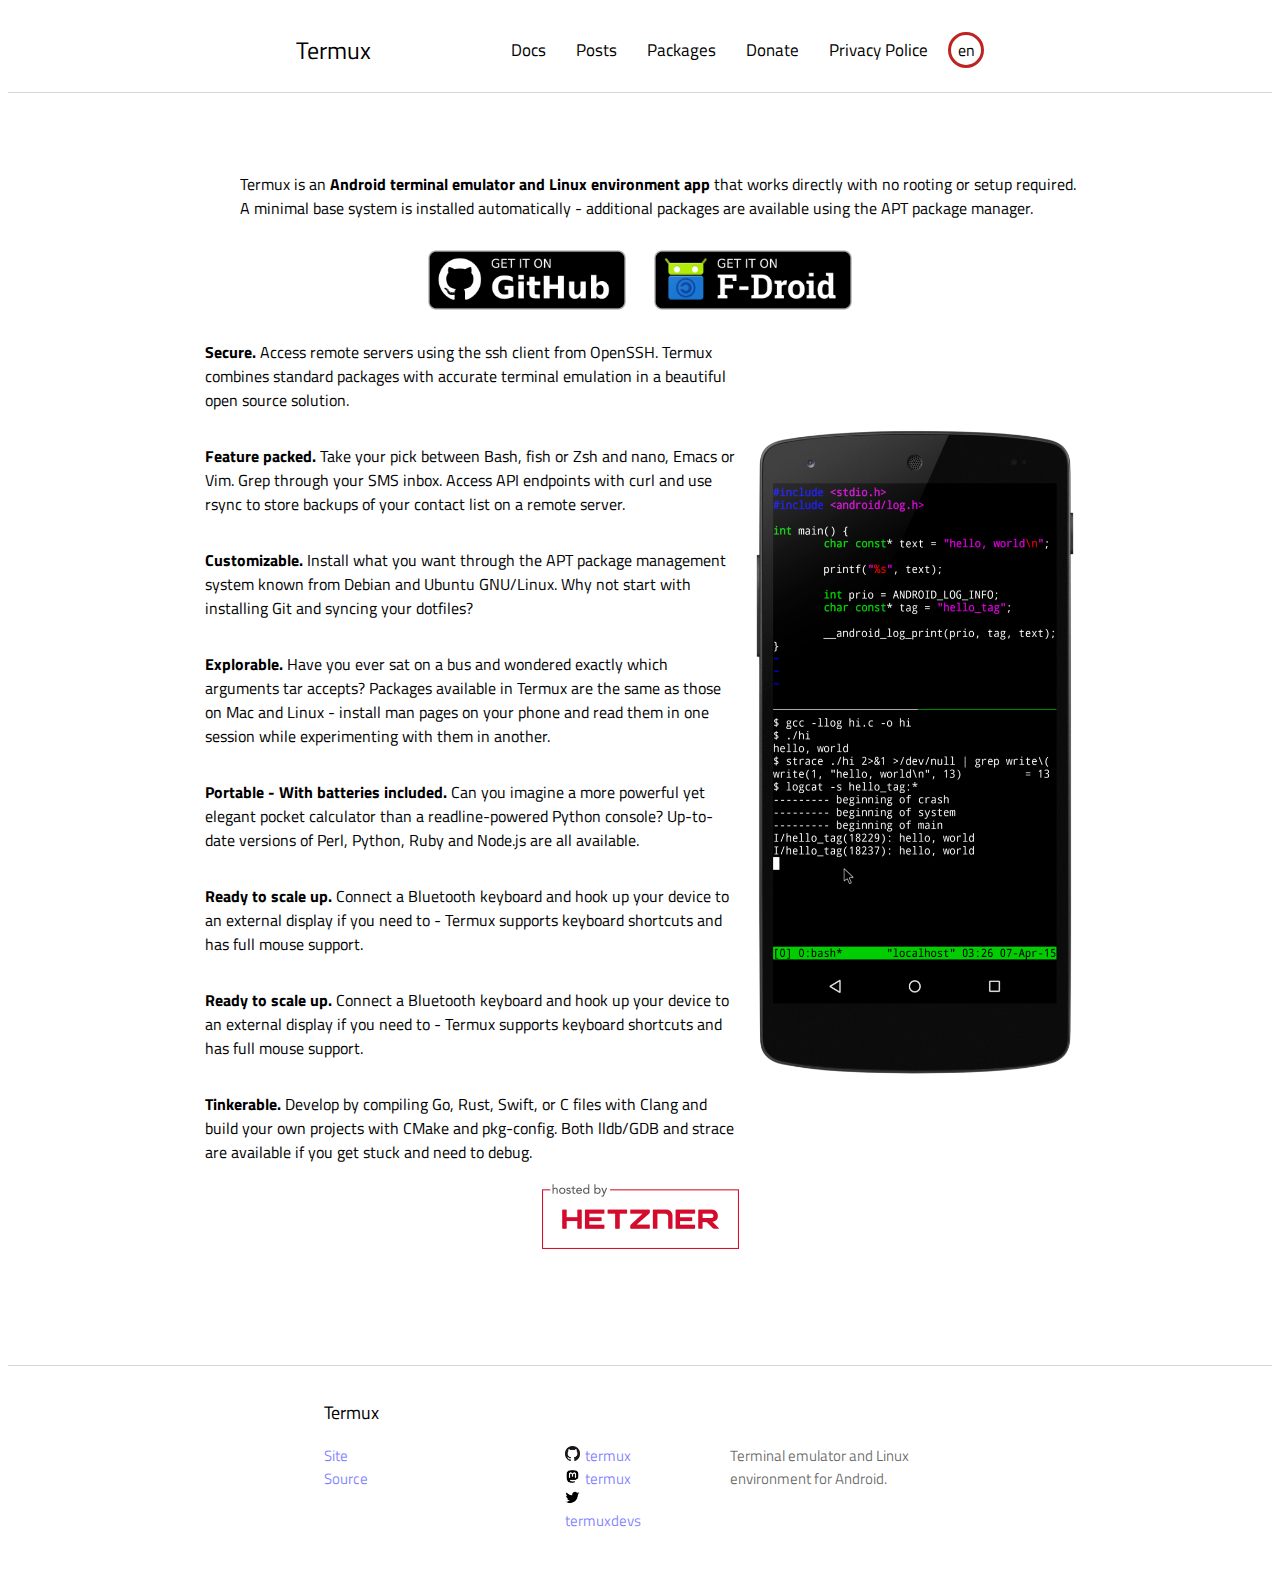
<file: index.html>
<!DOCTYPE html>
<html lang="en">
<head>
    <meta charset="UTF-8">
    <meta name="viewport" content="width=device-width, initial-scale=1.0">
    <title>Termux</title>
    <link rel="stylesheet" href="style/index.css">
    <link rel="stylesheet" href="style/footer.css">
    <link rel="icon" href="image/termux.png">
</head>
<body>
    <header class="header">
        <div class="logoContainer">
            <p class="main">Termux</p>
            <script>
                document.querySelector("header.header div.logoContainer p.main").addEventListener('click',clck=>{
                clck.preventDefault();
                window.location.href = "index.html"
            })
            </script>
        </div>
        <nav class="navbar">
            <ul>
                <li><a href="docs.html">Docs</a></li>
                <li><a href="post.html">Posts</a></li>
                <li><a href="https://packages.termux.dev/">Packages</a></li>
                <li><a href="donate.html">Donate</a></li>
                <li><a href="privacy.html">Privacy Police</a></li>
            </ul>
        </nav>
        <diV id="circle">
            <p class="lang">en</p>
        </diV>
   </header>
   <main class="text">
    <div class="hello">
        <p class="first">Termux is an <strong>Android terminal emulator and Linux environment app </strong> that works directly with no rooting or setup required. A minimal base system is installed automatically - additional packages are available using the APT package manager.</p>
        <!-- <p style="color: white; width:320px">-</p> -->
    </div>    
    <div class="image">
            <img class="github" src="image/get-it-on-github.png">
            <img class="fdroid" src="image/get-it-on-fdroid.png"/>
        </div>
        <div class="body">
            <div class="txt">
                <p><strong>Secure.</strong> Access remote servers using the ssh client from OpenSSH. Termux combines standard packages with accurate terminal emulation in a beautiful open source solution.</p>
                <p><strong>Feature packed.</strong> Take your pick between Bash, fish or Zsh and nano, Emacs or Vim. Grep through your SMS inbox. Access API endpoints with curl and use rsync to store backups of your contact list on a remote server.</p>
                <p><strong>Customizable.</strong> Install what you want through the APT package management system known from Debian and Ubuntu GNU/Linux. Why not start with installing Git and syncing your dotfiles?</p>
                <p><strong>Explorable.</strong> Have you ever sat on a bus and wondered exactly which arguments tar accepts? Packages available in Termux are the same as those on Mac and Linux - install man pages on your phone and read them in one session while experimenting with them in another.</p>
                <p><strong>Portable - With batteries included.</strong> Can you imagine a more powerful yet elegant pocket calculator than a readline-powered Python console? Up-to-date versions of Perl, Python, Ruby and Node.js are all available.</p>
                <p><strong>Ready to scale up.</strong> Connect a Bluetooth keyboard and hook up your device to an external display if you need to - Termux supports keyboard shortcuts and has full mouse support.</p>
                <p><strong>Ready to scale up.</strong> Connect a Bluetooth keyboard and hook up your device to an external display if you need to - Termux supports keyboard shortcuts and has full mouse support.</p>
                <p><strong>Tinkerable.</strong> Develop by compiling Go, Rust, Swift, or C files with Clang and build your own projects with CMake and pkg-config. Both lldb/GDB and strace are available if you get stuck and need to debug.</p>
            </div>
            <img src="image/hello_framed.png">
        </div>
        <img class="hetzner" style="cursor: pointer;" src="image/hosted-by-hetzner.png">
    </main>
    <footer>
        <div class="foot1">
            <p>Termux</p>
        </div>
    
        <div class="foot2">
            <div class="site-src"><a class="color" href="https://github.com/termux/termux.github.io">Site Source</a></div>
            <ul>
                <li><img src="image/github.png" class="svg-img"><a class="color" href="https://github.com/termux">termux</a></li>
                <li><img src="image/fostodon.png" class="svg-img"><a class="color" href="https://fosstodon.org/@termux">termux</a></li>
                <li><img src="image/twitter.png" class="svg-img"><a class="color" href="https://x.com/termuxdevs">termuxdevs</a></li>
            </ul>
            <div class="Term-emu"><p class="color1">Terminal emulator and Linux environment for Android.</p></div>
        </div>
    
    </footer>

    <script>
        document.querySelector("main.text div.image img.fdroid").addEventListener('click',clck=>{
            clck.preventDefault();
            window.location.href="https://github.com/termux/termux-app#f-droid";
        })
        document.querySelector("main.text div.image img.github").addEventListener('click',clck =>{
            clck.preventDefault();
            Window.location.href="github.com";
        })

        document.querySelector("main.text img.hetzner").addEventListener('click',clck=>{
            clck.preventDefault();
            window.location.href="https://www.hetzner.com/cloud/";
        })
    </script>
</body>
</html>
</file>
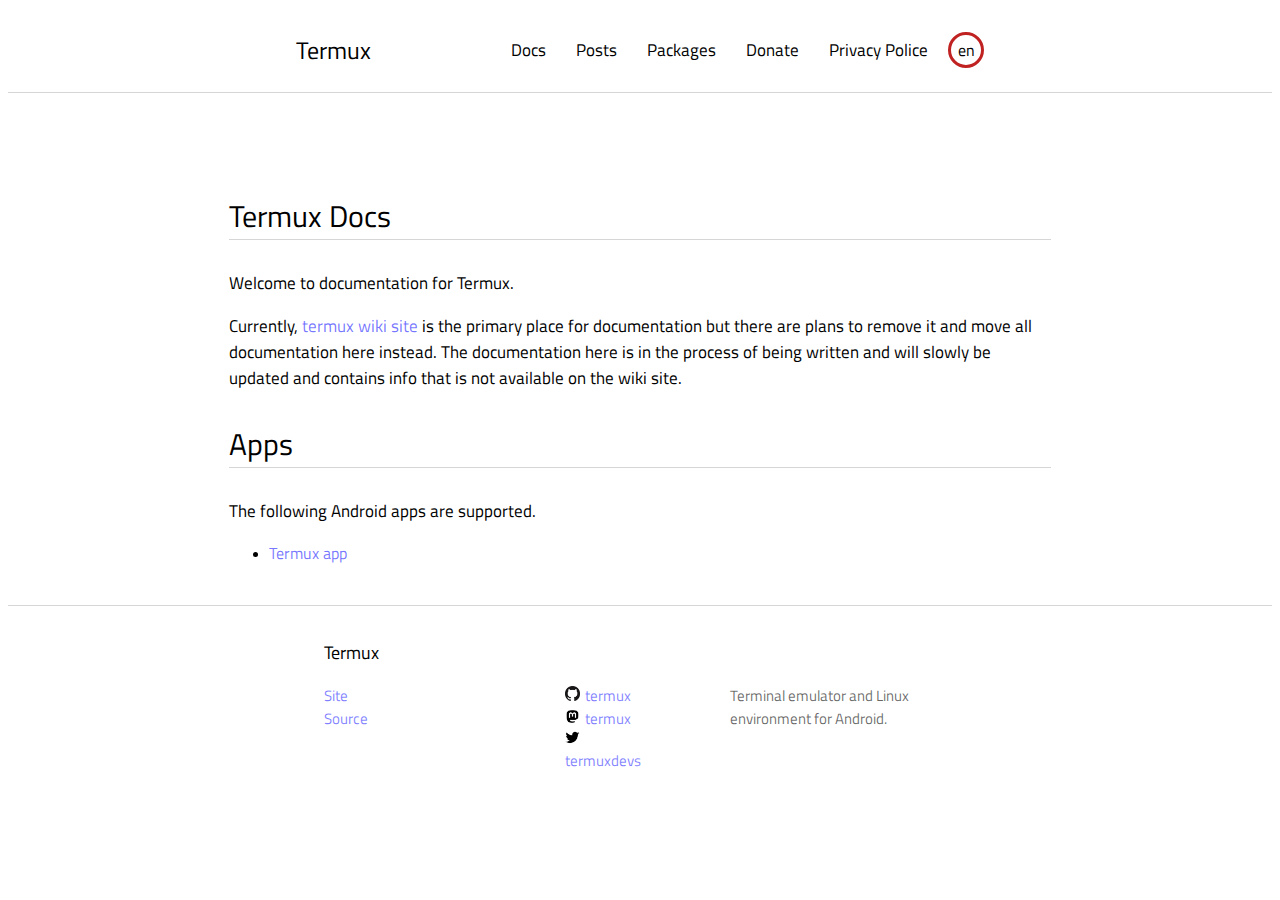
<file: docs.html>
<!DOCTYPE html>
<html lang="en">
<head>
    <meta charset="UTF-8">
    <meta name="viewport" content="width=device-width, initial-scale=1.0">
    <title>Docs | Termux</title>
    <link rel="stylesheet" href="style/footer.css">
    <link rel="stylesheet" href="style/style.css">
    <link rel="icon" href="image/termux.png">
</head>
<body>
    <header class="header">
        <div class="logoContainer">
            <p class="main">Termux</p>
            <script>
                document.querySelector("header.header div.logoContainer p.main").addEventListener('click',clck=>{
                clck.preventDefault();
                window.location.href = "index.html"
            })
            </script>
        </div>
        <nav class="navbar">
            <ul>
                <li><a href="docs.html">Docs</a></li>
                <li><a href="post.html">Posts</a></li>
                <li><a href="https://packages.termux.dev/">Packages</a></li>
                <li><a href="donate.html">Donate</a></li>
                <li><a href="privacy.html">Privacy Police</a></li>
            </ul>
        </nav>
        <diV id="circle">
            <p class="lang">en</p>
        </diV>
    </header>

    <main class="body">
        <div class="text">
            <p class="term">Termux Docs</p>
            <p>Welcome to documentation for Termux.</p>
            <p class="txt">Currently, <a class="link" href="https://wiki.termux.com/wiki/Main_Page">termux wiki site</a> is the primary place for documentation but there are plans to remove it and move all documentation here instead. The documentation here is in the process of being written and will slowly be updated and contains info that is not available on the wiki site.</p>
            <p class="term">Apps</p>
            <p>The following Android apps are supported.</p>
            <ul class="doc">
                <li><a class="link" href="termux-app.html">Termux app</a></li>
            </ul>
        </div>
        

    </main>

    <footer>
        <div class="foot1">
            <p>Termux</p>
        </div>
    
        <div class="foot2">
            <div class="site-src"><a class="color" href="https://github.com/termux/termux.github.io">Site Source</a></div>
            <ul>
                <li><img src="image/github.png" class="svg-img"><a class="color" href="https://github.com/termux">termux</a></li>
                <li><img src="image/fostodon.png" class="svg-img"><a class="color" href="https://fosstodon.org/@termux">termux</a></li>
                <li><img src="image/twitter.png" class="svg-img"><a class="color" href="https://x.com/termuxdevs">termuxdevs</a></li>
            </ul>
            <div class="Term-emu"><p class="color1">Terminal emulator and Linux environment for Android.</p></div>
        </div>
    
    </footer>
</body>
</html>
</file>
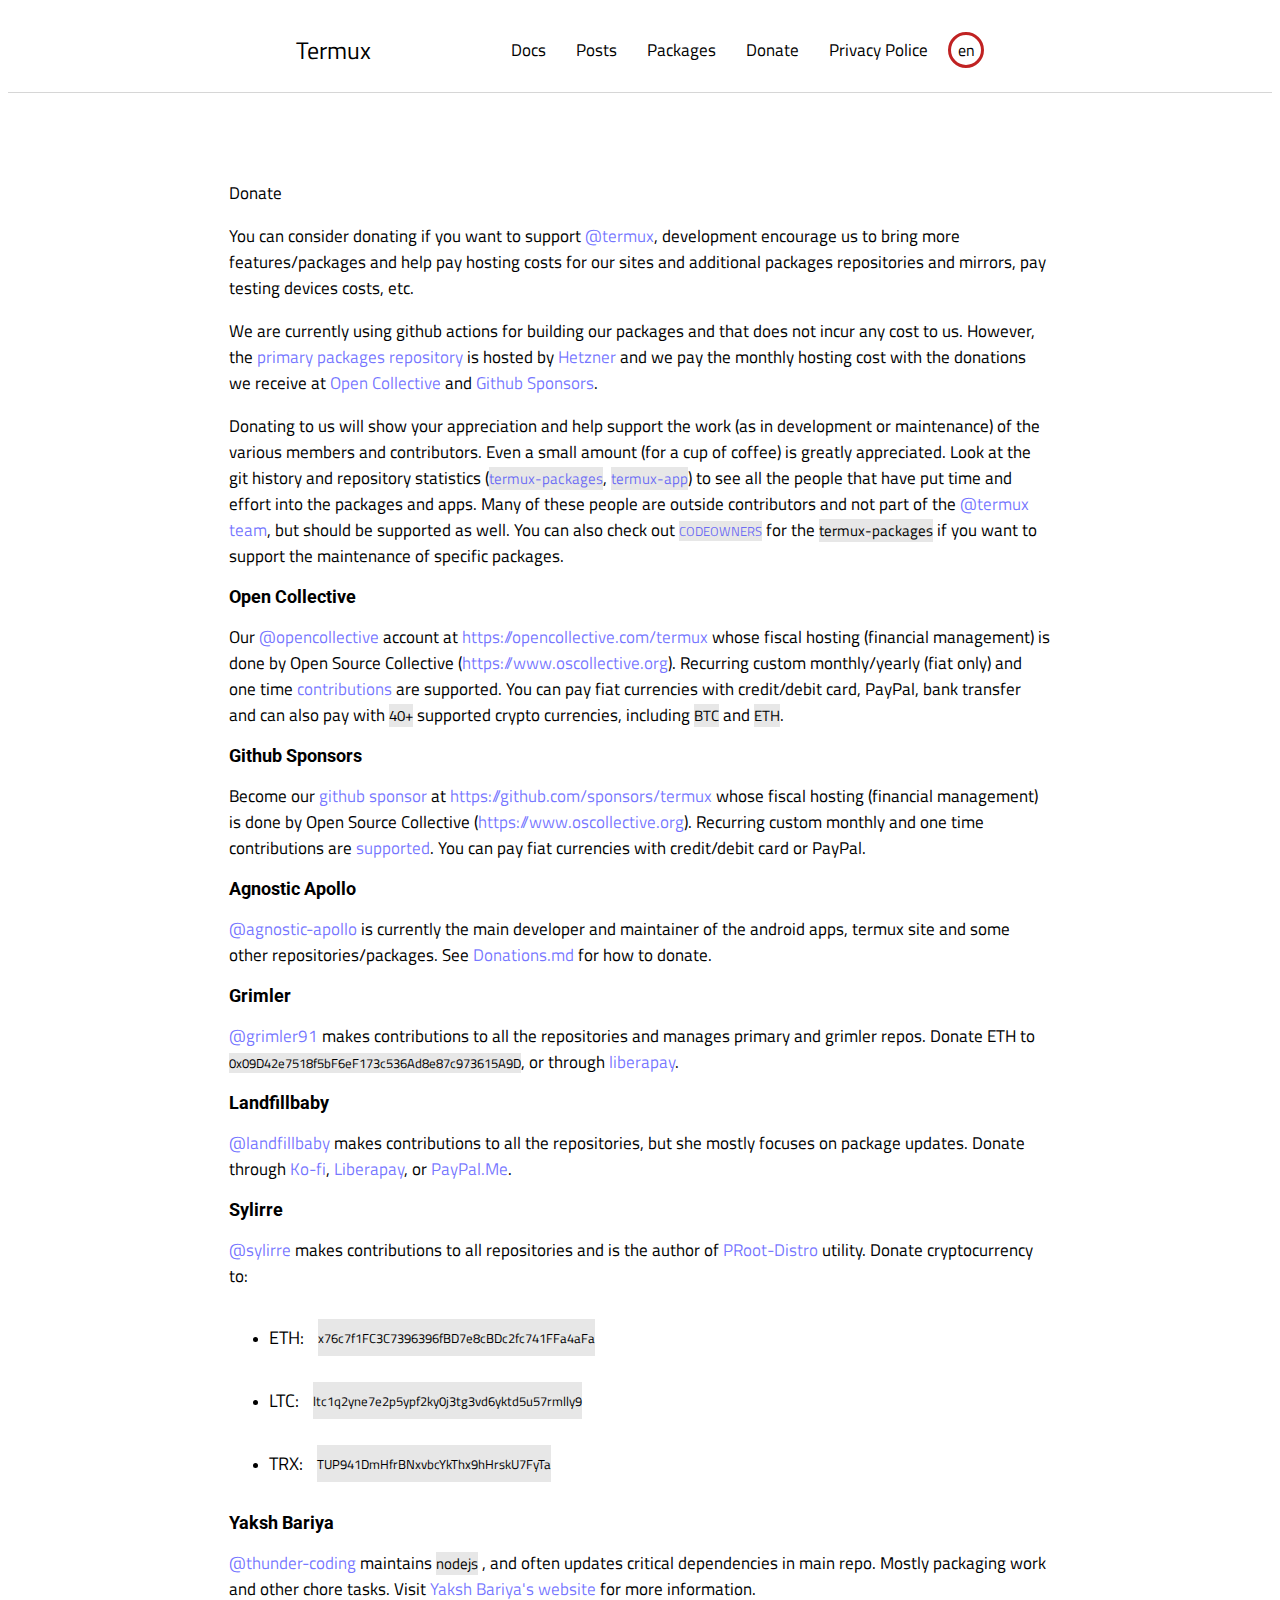
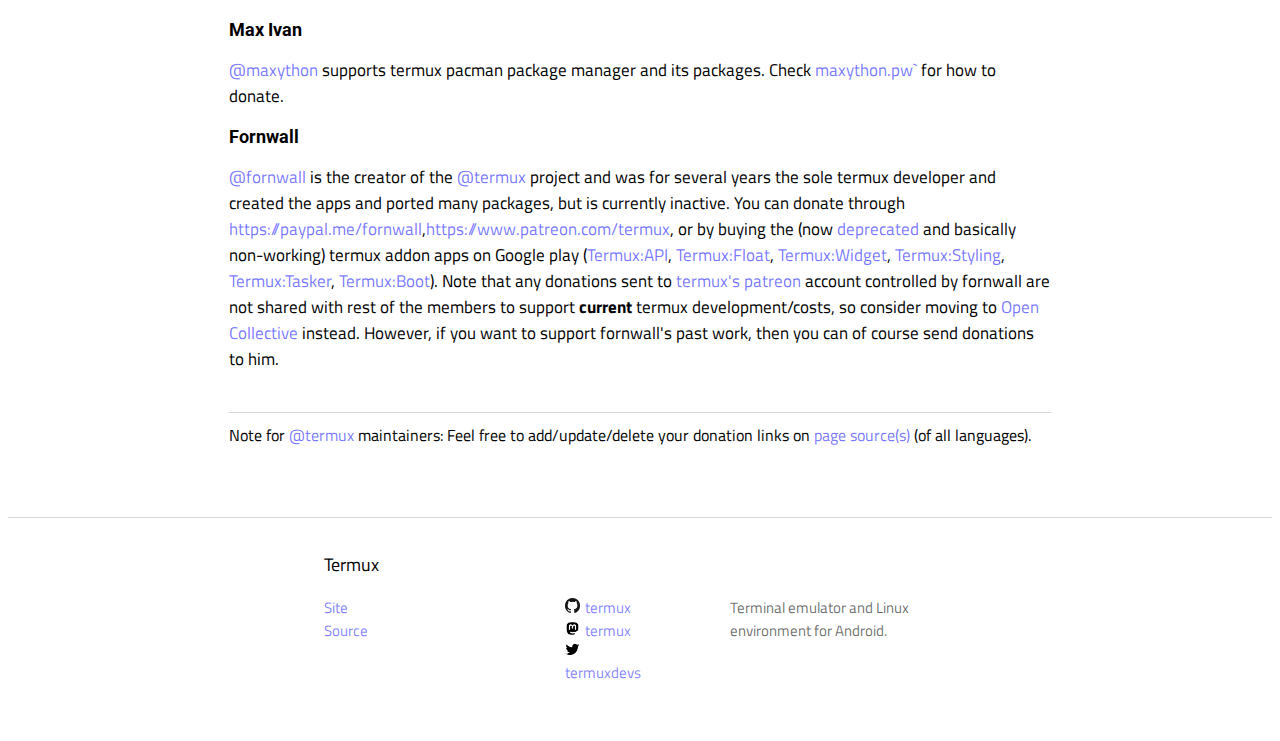
<file: donate.html>
<!DOCTYPE html>
<html lang="en">
<head>
    <meta charset="UTF-8">
    <meta name="viewport" content="width=device-width, initial-scale=1.0">
    <title>Donate | Termux</title>
    <link rel="stylesheet" href="style/footer.css">
    <link rel="stylesheet" href="style/style.css">
    <link rel="icon" href="image/termux.png">
</head>
<body>
    <header class="header">
        <div class="logoContainer">
            <p class="main">Termux</p>
            <script>
                document.querySelector("header.header div.logoContainer p.main").addEventListener('click',clck=>{
                clck.preventDefault();
                window.location.href = "index.html"
            })
            </script>
        </div>
        <nav class="navbar">
            <ul>
                <li><a href="docs.html">Docs</a></li>
                <li><a href="post.html">Posts</a></li>
                <li><a href="https://packages.termux.dev/">Packages</a></li>
                <li><a href="donate.html">Donate</a></li>
                <li><a href="privacy.html">Privacy Police</a></li>
            </ul>
        </nav>
        <diV id="circle">
            <p class="lang">en</p>
        </diV>
   </header>

   <main class="body">
        <div class="text">
            <div class="text-donate">
            <p class="term-donate">Donate</p>
            <p class="contain">You can consider donating if you want to support <a class="link" href="https://github.com/termux">@termux</a>, development encourage us to bring more features/packages and help pay hosting costs for our sites and additional packages repositories and mirrors, pay testing devices costs, etc.</p>
            <p class="contain">We are currently using github actions for building our packages and that does not incur any cost to us. However, the <a class="link" href="https://packages.termux.dev/">primary packages repository</a> is hosted by <a class="link" href="https://www.hetzner.com/cloud/">Hetzner</a> and we pay the monthly hosting cost with the donations we receive at <a class="link" href="https://termux.dev/en/donate#open-collective">Open Collective</a> and <a class="link" href="https://termux.dev/en/donate#github-sponsors"> Github Sponsors</a>. </p>
            <p class="contain">Donating to us will show your appreciation and help support the work (as in development or maintenance) of the various members and contributors. Even a small amount (for a cup of coffee) is greatly appreciated. Look at the git history and repository statistics (<a style="background-color:rgba(165, 165, 165, 0.267); font-size: 15px ;" class="link" href="https://github.com/termux/termux-packages/graphs/contributors">termux-packages</a>, <a style="background-color:rgba(165, 165, 165, 0.267);font-size: 15px;" class="link" href="https://github.com/termux/termux-app/graphs/contributors">termux-app</a>) to see all the people that have put time and effort into the packages and apps. Many of these people are outside contributors and not part of the <a class="link" href="https://github.com/orgs/termux/people">@termux team</a>, but should be supported as well. You can also check out <a style="background-color:rgba(165, 165, 165, 0.267);font-size: 13px;" class="link" href="https://github.com/termux/termux-packages/blob/master/CODEOWNERS">CODEOWNERS</a> for the <a style="background-color:rgba(165, 165, 165, 0.267); font-size: 15px;">termux-packages</a> if you want to support the maintenance of specific packages.</p>
            <h1 class="subtitle">Open Collective</h1>
            <p class="contain">Our <a class="link" href="https://github.com/opencollective">@opencollective</a> account at <a class="link" href="https://opencollective.com/termux">https://opencollective.com/termux</a> whose fiscal hosting (financial management) is done by Open Source Collective (<a class="link" href="https://www.oscollective.org/">https://www.oscollective.org</a>). Recurring custom monthly/yearly (fiat only) and one time <a class="link" href="https://opencollective.com/termux/contribute">contributions</a> are supported. You can pay fiat currencies with credit/debit card, PayPal, bank transfer and can also pay with <a style="background-color:rgba(165, 165, 165, 0.267);font-size: 15px;">40+</a> supported crypto currencies, including <a style="background-color:rgba(165, 165, 165, 0.267);font-size: 15px;">BTC</a> and <a style="background-color:rgba(165, 165, 165, 0.267);font-size: 15px;">ETH</a>.</p>
            <h1 class="subtitle">Github Sponsors</h1>
            <p class="contain">Become our <a class="link" href="https://github.com/sponsors">github sponsor</a> at <a class="link" href="https://github.com/sponsors/termux">https://github.com/sponsors/termux</a> whose fiscal hosting (financial management) is done by Open Source Collective (<a class="link" href="https://www.oscollective.org/">https://www.oscollective.org</a>). Recurring custom monthly and one time contributions are <a class="link" href="https://docs.github.com/en/sponsors/sponsoring-open-source-contributors/sponsoring-an-open-source-contributor-through-github">supported</a>. You can pay fiat currencies with credit/debit card or PayPal.</p>
            <h1 class="subtitle">Agnostic Apollo</h1>
            <p class="contain"><a class="link" href="https://github.com/agnostic-apollo">@agnostic-apollo</a> is currently the main developer and maintainer of the android apps, termux site and some other repositories/packages. See <a class="link" href="https://github.com/agnostic-apollo/agnostic-apollo/blob/main/Donations.md">Donations.md</a> for how to donate.</p>
            <h1 class="subtitle">Grimler</h1>
            <p class="contain"><a class="link" href="https://github.com/grimler91">@grimler91</a> makes contributions to all the repositories and manages primary and grimler repos. Donate ETH to <a style="background-color:rgba(165, 165, 165, 0.267);font-size: 13px;">0x09D42e7518f5bF6eF173c536Ad8e87c973615A9D</a>, or through <a class="link" href="https://liberapay.com/grimler">liberapay</a>.</p>
            <h1 class="subtitle">Landfillbaby</h1>
            <p class="contain"><a class="link" href="https://github.com/landfillbaby">@landfillbaby</a> makes contributions to all the repositories, but she mostly focuses on package updates. Donate through <a class="link" href="https://ko-fi.com/landfillbaby">Ko-fi</a>, <a class="link" href="https://liberapay.com/landfillbaby">Liberapay</a>, or <a class="link" href="https://www.paypal.com/paypalme/landfillbaby">PayPal.Me</a>.</p>
            <h1 class="subtitle">Sylirre</h1>
            <p class="contain"><a class="link" href="https://github.com/sylirre">@sylirre</a> makes contributions to all repositories and is the author of <a class="link" href="https://github.com/termux/proot-distro">PRoot-Distro</a> utility. Donate cryptocurrency to:
                <ul>
                    <li><span style="display: flex;"><p style="font-size: 18px;">ETH:<p style="color:white;">--</p><p style="background-color:rgba(165, 165, 165, 0.267); font-size: 13px; display:flex; align-items: center;"> x76c7f1FC3C7396396fBD7e8cBDc2fc741FFa4aFa</p></span></li>
                    <li><span style="display: flex;"><p style="font-size: 18px;">LTC:<p style="color:white;">--</p><p style="background-color:rgba(165, 165, 165, 0.267); font-size: 13px; display:flex; align-items: center;"> ltc1q2yne7e2p5ypf2ky0j3tg3vd6yktd5u57rmlly9</p></span></li>
                    <li><span style="display: flex;"><p style="font-size: 18px;">TRX:<p style="color:white;">--</p><p style="background-color:rgba(165, 165, 165, 0.267); font-size: 13px; display:flex; align-items: center;"> TUP941DmHfrBNxvbcYkThx9hHrskU7FyTa   </p></span></li>
                </ul>
            </p>
            <h1 class="subtitle">Yaksh Bariya</h1>
            <p class="contain"><a class="link" href="https://github.com/thunder-coding">@thunder-coding</a> maintains <a style="background-color:rgba(165, 165, 165, 0.267);font-size: 15px; color: black">nodejs</a> , and often updates critical dependencies in main repo. Mostly packaging work and other chore tasks. Visit <a class="link" href="https://cd.is-a.dev/sponsor/">Yaksh Bariya's website</a> for more information.</p>
            <h1 class="subtitle">Max Ivan</h1>
            <p class="contain"><a class="link" href="https://github.com/maxython">@maxython</a> supports termux pacman package manager and its packages. Check <a class="link" href="https://maxython.pw">maxython.pw`</a> for how to donate.</p>
            <h1 class="subtitle">Fornwall</h1>
            <p class="contain"><a class="link" href="https://github.com/fornwall">@fornwall</a> is the creator of the <a class="link" href="https://github.com/termux">@termux</a> project and was for several years the sole termux developer and created the apps and ported many packages, but is currently inactive. You can donate through <a class="link" href="https://www.paypal.com/paypalme/fornwall">https://paypal.me/fornwall</a>,<a class="link" href="https://www.patreon.com/termux">https://www.patreon.com/termux</a>, or by buying the (now <a class="link" href="https://github.com/termux/termux-app#google-play-store-deprecated">deprecated</a> and basically non-working) termux addon apps on Google play (<a class="link" href="https://play.google.com/store/apps/details?id=com.termux.api">Termux:API</a>, <a class="link" href="https://play.google.com/store/apps/details?id=com.termux.window">Termux:Float</a>, <a class="link" href="https://play.google.com/store/apps/details?id=com.termux.widget">Termux:Widget</a>, <a class="link" href="https://play.google.com/store/apps/details?id=com.termux.styling">Termux:Styling</a>, <a class="link" href="https://play.google.com/store/apps/details?id=com.termux.tasker">Termux:Tasker</a>, <a class="link" href="https://play.google.com/store/apps/details?id=com.termux.boot">Termux:Boot</a>). Note that any donations sent to <a class="link" href="https://www.patreon.com/termux">termux's patreon</a> account controlled by fornwall are not shared with rest of the members to support <strong>current</strong> termux development/costs, so consider moving to <a class="link" href="https://termux.dev/en/donate#open-collective">Open Collective</a> instead. However, if you want to support fornwall's past work, then you can of course send donations to him.</p>
            <div style="border-top: 0.1px rgba(0, 0, 0, 0.16) solid;padding-top:10px;margin-top: 40px;margin-bottom:70px;font-family: 'Titillium Web',sans-serif;">Note for <a class="link" href="https://github.com/termux">@termux</a> maintainers: Feel free to add/update/delete your donation links on <a class="link" href="https://github.com/termux/termux.github.io/blob/master/en/donate.md">page source(s)</a> (of all languages).</div>
        </div>
        </div>
    
    
   </main>
   <div class="hr-donate"></div>

   <footer>
    <div class="foot1">
        <p>Termux</p>
    </div>

    <div class="foot2">
        <div class="site-src"><a class="color" href="https://github.com/termux/termux.github.io">Site Source</a></div>
        <ul>
            <li><img src="image/github.png" class="svg-img"><a class="color" href="https://github.com/termux">termux</a></li>
            <li><img src="image/fostodon.png" class="svg-img"><a class="color" href="https://fosstodon.org/@termux">termux</a></li>
            <li><img src="image/twitter.png" class="svg-img"><a class="color" href="https://x.com/termuxdevs">termuxdevs</a></li>
        </ul>
        <div class="Term-emu"><p class="color1">Terminal emulator and Linux environment for Android.</p></div>
    </div>

</footer>
</body>
</html>
</file>
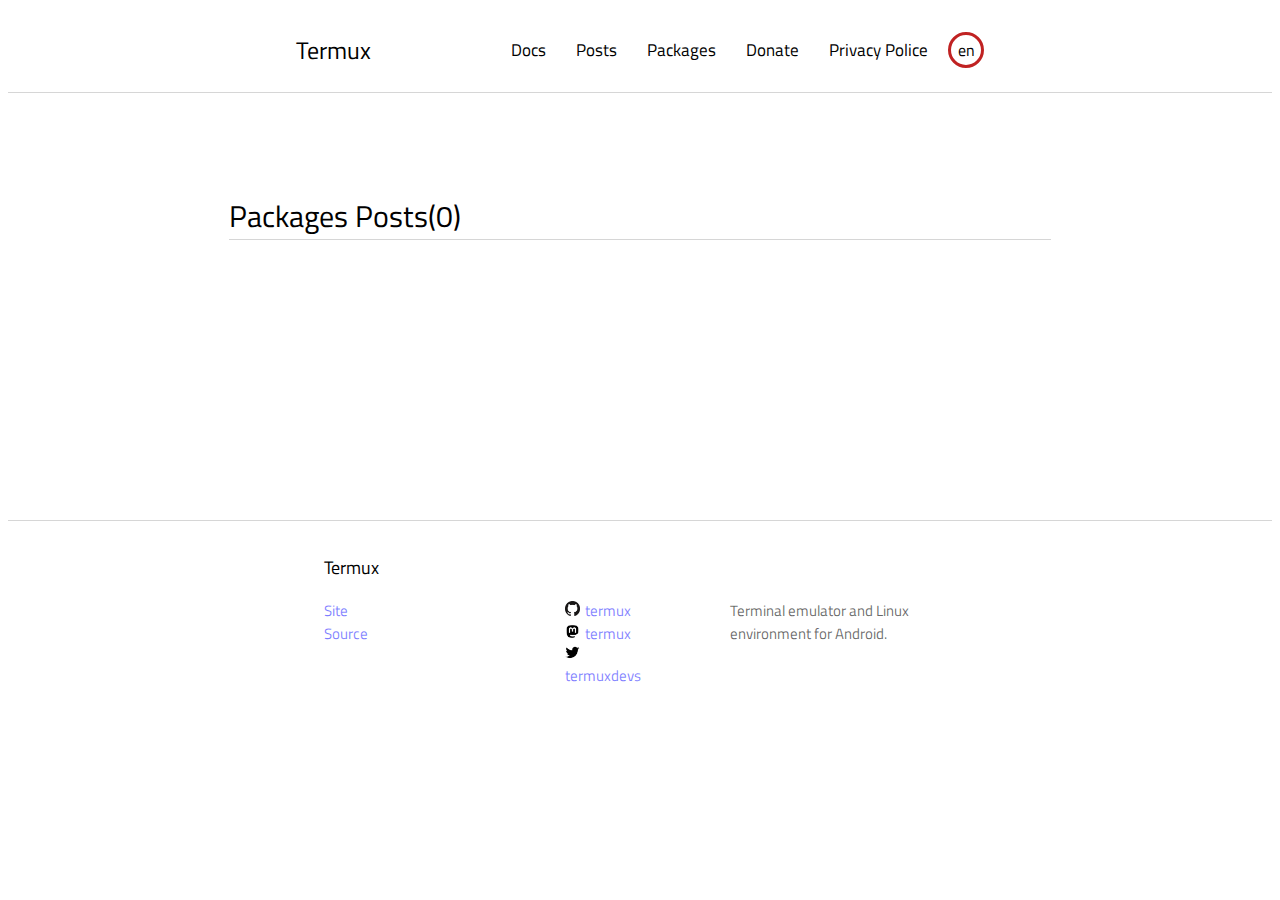
<file: fake.html>
<!DOCTYPE html>
<html lang="en">
<head>
    <meta charset="UTF-8">
    <meta name="viewport" content="width=device-width, initial-scale=1.0">
    <title>Posts | Termux</title>
    <link rel="stylesheet" href="style/footer.css">
    <link rel="stylesheet" href="style/style.css">
    <link rel="icon" href="image/termux.png">
</head>
<body>
    <header class="header">
        <div class="logoContainer">
            <p class="main">Termux</p>
            <script>
                document.querySelector("header.header div.logoContainer p.main").addEventListener('click',clck=>{
                clck.preventDefault();
                window.location.href = "index.html"
            })
            </script>
        </div>
        <nav class="navbar">
            <ul>
                <li><a href="docs.html">Docs</a></li>
                <li><a href="post.html">Posts</a></li>
                <li><a href="https://packages.termux.dev/">Packages</a></li>
                <li><a href="donate.html">Donate</a></li>
                <li><a href="privacy.html">Privacy Police</a></li>
            </ul>
        </nav>
        <diV id="circle">
            <p class="lang">en</p>
        </diV>
   </header>

   <main class="body">
        <div class="text" style="margin-bottom: 250px;">
            <p class="term">Packages Posts(0)</p>
        </div>
   </main>
   
    <footer>
        <div class="foot1">
            <p>Termux</p>
        </div>

        <div class="foot2">
            <div class="site-src"><a class="color" href="https://github.com/termux/termux.github.io">Site Source</a></div>
            <ul>
                <li><img src="image/github.png" class="svg-img"><a class="color" href="https://github.com/termux">termux</a></li>
                <li><img src="image/fostodon.png" class="svg-img"><a class="color" href="https://fosstodon.org/@termux">termux</a></li>
                <li><img src="image/twitter.png" class="svg-img"><a class="color" href="https://x.com/termuxdevs">termuxdevs</a></li>
            </ul>
            <div class="Term-emu"><p class="color1">Terminal emulator and Linux environment for Android.</p></div>
        </div>

    </footer>
</body>
</html>
</file>
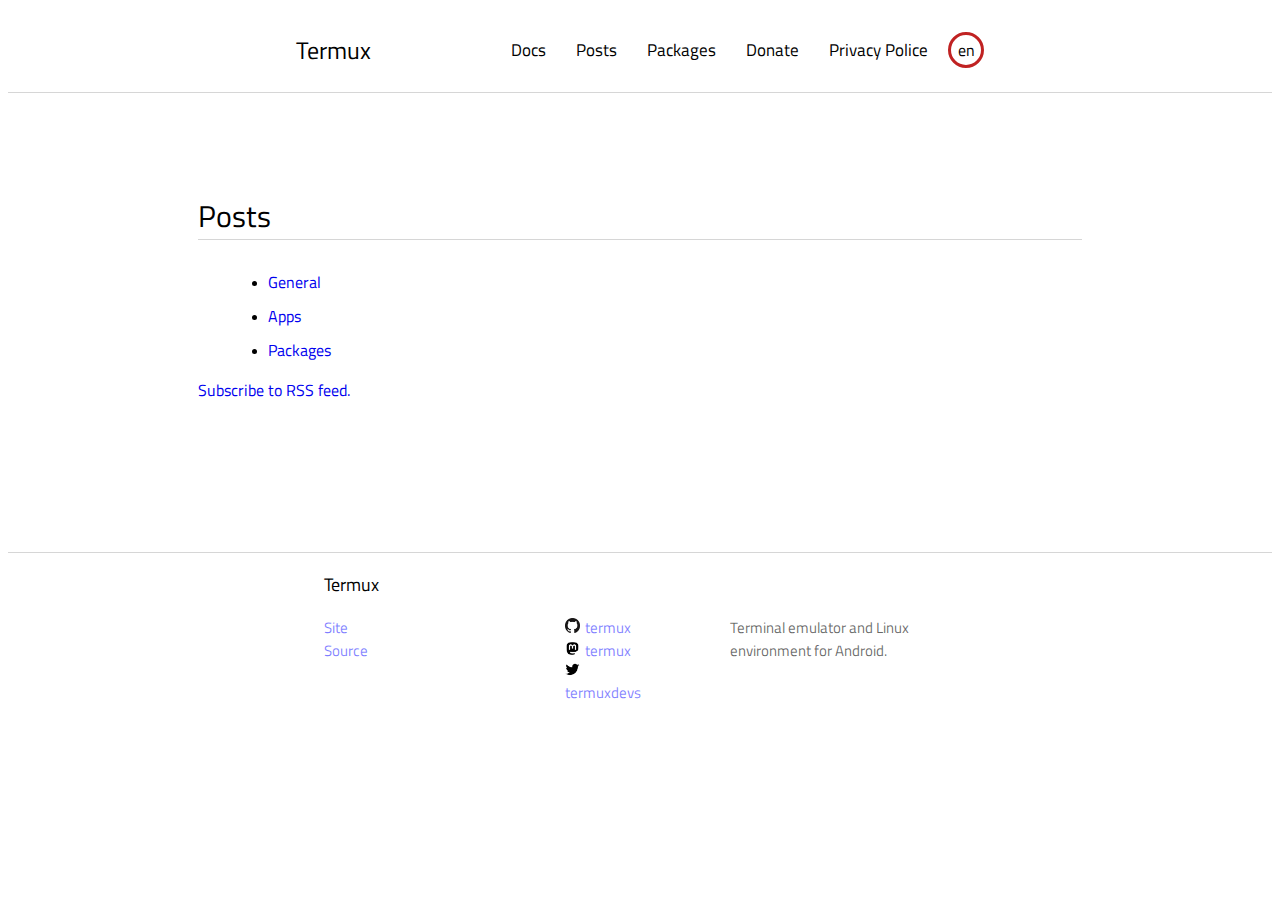
<file: post.html>
<!DOCTYPE html>
<html lang="en">
<head>
    <meta charset="UTF-8">
    <meta name="viewport" content="width=device-width, initial-scale=1.0">
    <title>Posts | Termux</title>
    <link rel="stylesheet" href="footer.css">
    <link rel="stylesheet" href="style.css".css">
    <link rel="icon" href="termux.png">
</head>
<body>
    <header class="header">
        <div class="logoContainer">
            <p class="main">Termux</p>
            <script>
                document.querySelector("header.header div.logoContainer p.main").addEventListener('click',clck=>{
                clck.preventDefault();
                window.location.href = "index.html"
            })
            </script>
        </div>
        <nav class="navbar">
            <ul>
                <li><a href="docs.html">Docs</a></li>
                <li><a href="post.html">Posts</a></li>
                <li><a href="#">Packages</a></li>
                <li><a href="donate.html">Donate</a></li>
                <li><a href="privacy.html">Privacy Police</a></li>
            </ul>
        </nav>
        <diV id="circle">
            <p class="lang">en</p>
        </diV>
   </header>

   <main class="body">
        <div class="text">
            <p class="term-post">Posts</p>
            <ul class="ul-post">
                <li><a href="#">General</a></li>
                <li><a href="#">Apps</a></li>
                <li><a href="#">Packages</a></li>
            </ul>
            <a href="#">Subscribe to RSS feed.</a>
        </div>

   </main>
   <div class="hr-post"></div>

    <footer>
        <div class="foot1">
            <p>Termux</p>
        </div>
    
        <div class="foot2">
            <div class="site-src"><a class="color" href="https://github.com/termux/termux.github.io">Site Source</a></div>
            <ul>
                <li><img src="github.png" class="svg-img"><a class="color" href="https://github.com/termux">termux</a></li>
                <li><img src="fostodon.png" class="svg-img"><a class="color" href="https://fosstodon.org/@termux">termux</a></li>
                <li><img src="twitter.png" class="svg-img"><a class="color" href="https://x.com/termuxdevs">termuxdevs</a></li>
            </ul>
            <div class="Term-emu"><p class="color1">Terminal emulator and Linux environment for Android.</p></div>
        </div>
    
    </footer>
</body>
</html>
</file>
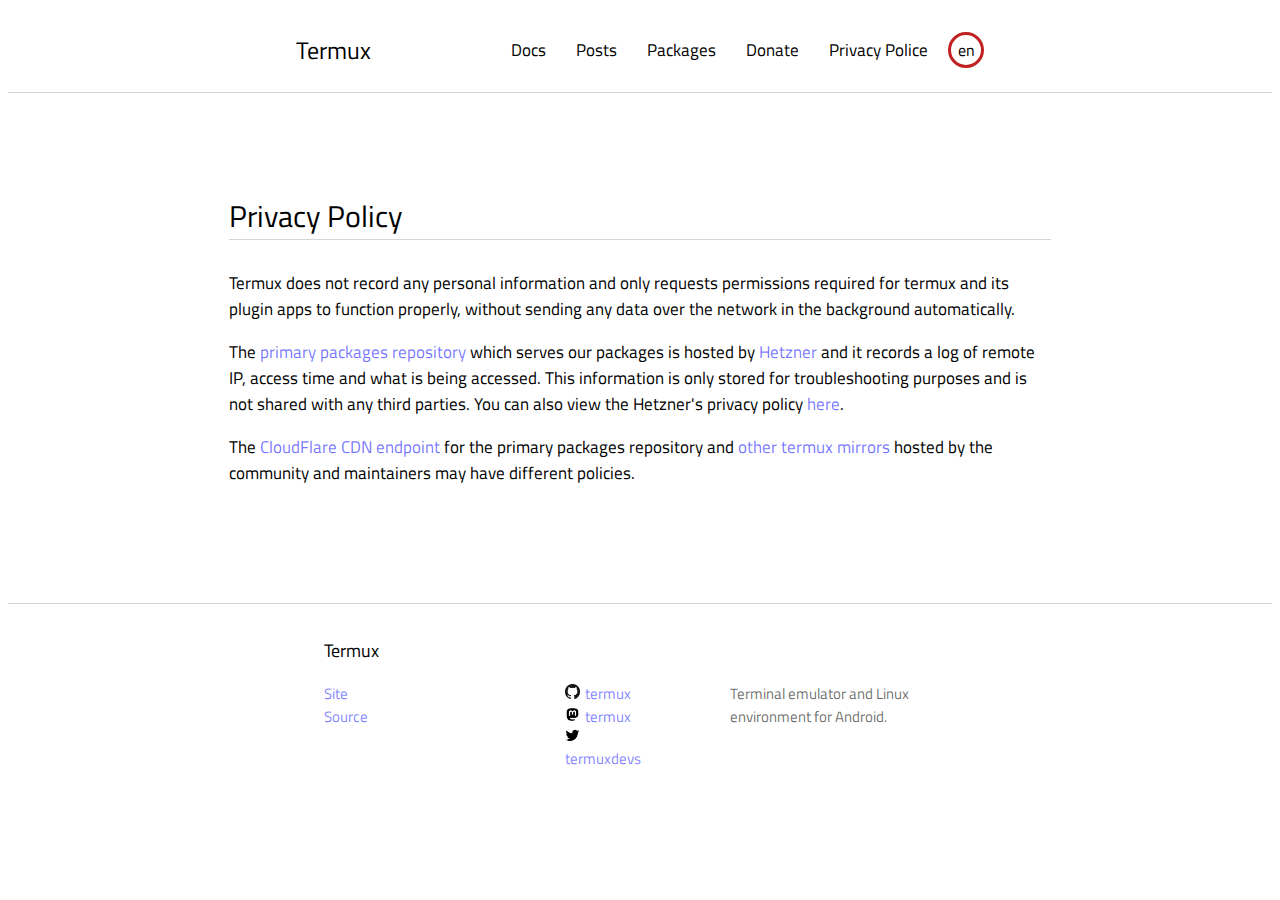
<file: privacy.html>
<!DOCTYPE html>
<html lang="en">
<head>
    <meta charset="UTF-8">
    <meta name="viewport" content="width=device-width, initial-scale=1.0">
    <title>Privacy Police | Termux</title>
    <link rel="stylesheet" href="style/footer.css">
    <link rel="stylesheet" href="style/style.css">
    <link rel="icon" href="image/termux.png">
</head>
<body>
    <header class="header">
        <div class="logoContainer">
            <p class="main">Termux</p>
            <script>
                document.querySelector("header.header div.logoContainer p.main").addEventListener('click',clck=>{
                clck.preventDefault();
                window.location.href = "index.html"
            })
            </script>
        </div>
        <nav class="navbar">
            <ul>
                <li><a href="docs.html">Docs</a></li>
                <li><a href="post.html">Posts</a></li>
                <li><a href="https://packages.termux.dev/">Packages</a></li>
                <li><a href="donate.html">Donate</a></li>
                <li><a href="privacy.html">Privacy Police</a></li>
            </ul>
        </nav>
        <diV id="circle">
            <p class="lang">en</p>
        </diV>
   </header>

   <main class="body">
        <div class="text" style="margin-bottom: 100px;">
            <p class="term">Privacy Policy</p>
            <p>Termux does not record any personal information and only requests permissions required for termux and its plugin apps to function properly, without sending any data over the network in the background automatically.</p>
            <p>The <a class="link" href="https://packages.termux.dev/">primary packages repository</a> which serves our packages is hosted by <a class="link" href="https://www.hetzner.com/cloud/">Hetzner</a> and it records a log of remote IP, access time and what is being accessed. This information is only stored for troubleshooting purposes and is not shared with any third parties. You can also view the Hetzner's privacy policy <a class="link" href="https://www.hetzner.com/legal/privacy-policy/">here</a>.</p>
            <p>The <a class="link" href="https://packages-cf.termux.dev/">CloudFlare CDN endpoint</a> for the primary packages repository and <a class="link" href="https://github.com/termux/termux-packages/wiki/Mirrors">other termux mirrors</a> hosted by the community and maintainers may have different policies.</p>
        </div>
        
   </main>

   <footer>
    <div class="foot1">
        <p>Termux</p>
    </div>

    <div class="foot2">
        <div class="site-src"><a class="color" href="https://github.com/termux/termux.github.io">Site Source</a></div>
        <ul>
            <li><img src="image/github.png" class="svg-img"><a class="color" href="https://github.com/termux">termux</a></li>
            <li><img src="image/fostodon.png" class="svg-img"><a class="color" href="https://fosstodon.org/@termux">termux</a></li>
            <li><img src="image/twitter.png" class="svg-img"><a class="color" href="https://x.com/termuxdevs">termuxdevs</a></li>
        </ul>
        <div class="Term-emu"><p class="color1">Terminal emulator and Linux environment for Android.</p></div>
    </div>

</footer>
</body>
</html>
</file>
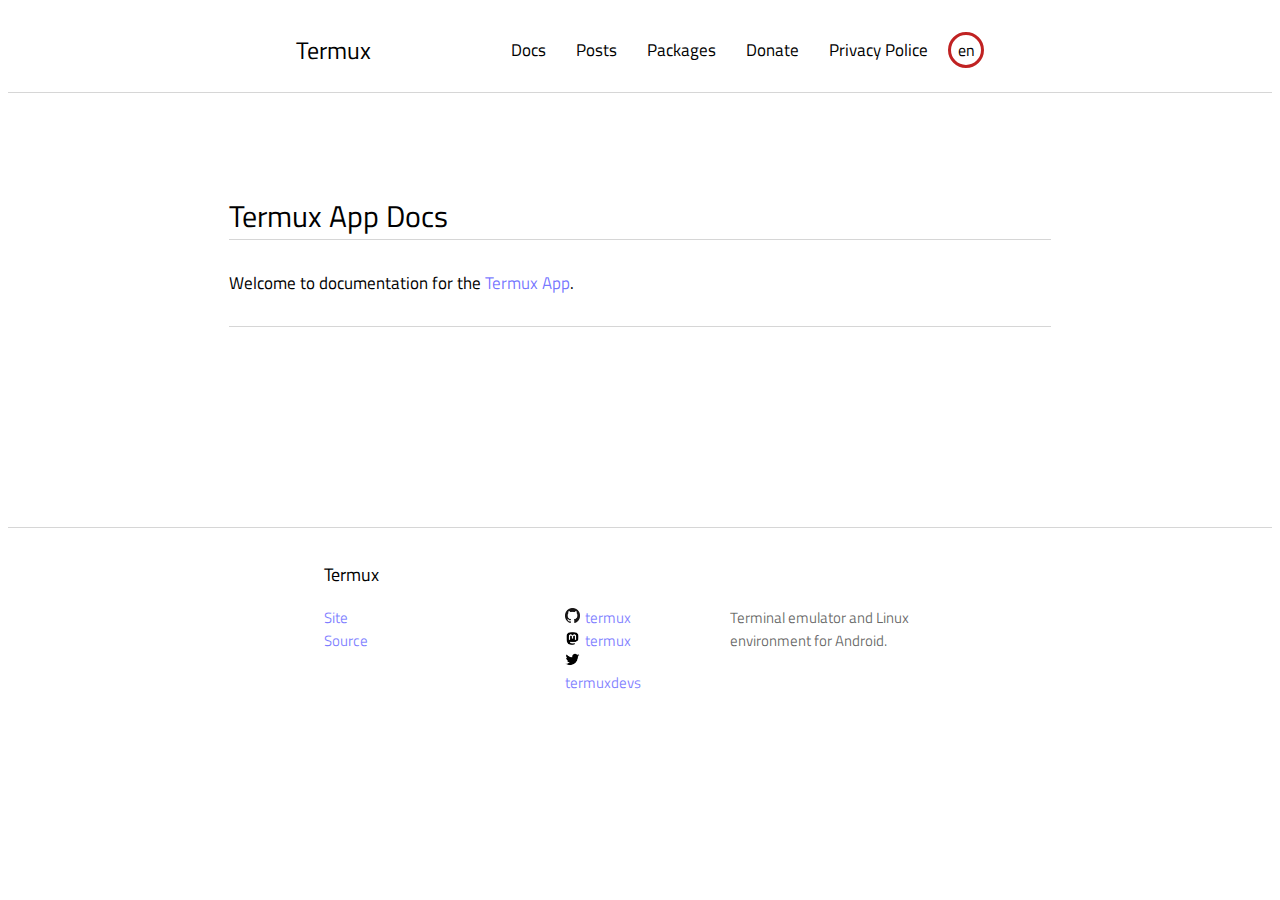
<file: termux-app.html>
<!DOCTYPE html>
<html lang="en">
<head>
    <meta charset="UTF-8">
    <meta name="viewport" content="width=device-width, initial-scale=1.0">
    <title>Termux App | Termux</title>
    <link rel="stylesheet" href="style/footer.css">
    <link rel="stylesheet" href="style/style.css">
    <link rel="icon" href="image/termux.png">
</head>
<body>
    <header class="header">
        <div class="logoContainer">
            <p class="main">Termux</p>
            <script>
                document.querySelector("header.header div.logoContainer p.main").addEventListener('click',clck=>{
                clck.preventDefault();
                window.location.href = "index.html"
            })
            </script>
        </div>
        <nav class="navbar">
            <ul>
                <li><a href="docs.html">Docs</a></li>
                <li><a href="post.html">Posts</a></li>
                <li><a href="https://packages.termux.dev/">Packages</a></li>
                <li><a href="donate.html">Donate</a></li>
                <li><a href="privacy.html">Privacy Police</a></li>
            </ul>
        </nav>
        <diV id="circle">
            <p class="lang">en</p>
        </diV>
   </header>

   <main class="body">
        <div class="text">
            <p class="term">Termux App Docs</p>
            <p style="border-bottom: 0.1px rgba(0, 0, 0, 0.16) solid;padding-bottom: 30px;margin-bottom: 200px;">Welcome to documentation for the <a class="link" href="https://github.com/termux/termux-app">Termux App</a>.</p>
        </div>

   </main>

   <footer>
        <div class="foot1">
            <p>Termux</p>
        </div>

        <div class="foot2">
            <div class="site-src"><a class="color" href="https://github.com/termux/termux.github.io">Site Source</a></div>
            <ul>
                <li><img src="image/github.png" class="svg-img"><a class="color" href="https://github.com/termux">termux</a></li>
                <li><img src="image/fostodon.png" class="svg-img"><a class="color" href="https://fosstodon.org/@termux">termux</a></li>
                <li><img src="image/twitter.png" class="svg-img"><a class="color" href="https://x.com/termuxdevs">termuxdevs</a></li>
            </ul>
            <div class="Term-emu"><p class="color1">Terminal emulator and Linux environment for Android.</p></div>
        </div>

    </footer>
    
</body>
</html>
</file>
<file: style/index.css>
@import url('https://fonts.googleapis.com/css2?family=IBM+Plex+Mono:ital,wght@0,100;0,200;0,300;0,400;0,500;0,600;0,700;1,100;1,200;1,300;1,400;1,500;1,600;1,700&family=Inter:ital,opsz,wght@0,14..32,100..900;1,14..32,100..900&family=Karla:ital,wght@0,200..800;1,200..800&family=Roboto+Flex:opsz,wght@8..144,100..1000&family=Titillium+Web:ital,wght@0,200;0,300;0,400;0,600;0,700;0,900;1,200;1,300;1,400;1,600;1,700&display=swap');

main.text{
    display: flex;
    align-items: center;
    flex-direction: column;
    gap: 0px;
    padding-bottom: 100px;
    margin-bottom: 15px;
    flex-wrap: wrap;
}

main.text div.hello{
    margin-left: 50px;
}

main.text div.hello p.first{
    width: 70%;
    font-size: 16px;
    font-family: "Titillium Web",sans-serif;
    margin-top: 9px;
}

main.text div.image{
    display: flex;
    justify-content: center;
    cursor: pointer;
}

main.text div.image img{
    width: 226.1px;
    height: 87.5px;
}

main.text div.body{
    display: flex;
    justify-content: center;
    align-items: center;
}

main.text div.body img{
    margin-left: 20px;
    display: flex;
    width: 320px;
    height:650px;
}

main.text div.body div.txt{
    display: flex;
    flex-direction: column;
    align-items: center;
    padding: 0px;
    width: 42%;
}

main.text div.body div.txt p{
    width: 100%;
    font-size: 16px;
    font-family: "Titillium Web",sans-serif;


}

main.text div.hello{
    display: flex;
    justify-content: center;
    align-items: center;
}
</file>
<file: style/footer.css>
@import url('https://fonts.googleapis.com/css2?family=IBM+Plex+Mono:ital,wght@0,100;0,200;0,300;0,400;0,500;0,600;0,700;1,100;1,200;1,300;1,400;1,500;1,600;1,700&family=Inter:ital,opsz,wght@0,14..32,100..900;1,14..32,100..900&family=Karla:ital,wght@0,200..800;1,200..800&family=Roboto+Flex:opsz,wght@8..144,100..1000&family=Titillium+Web:ital,wght@0,200;0,300;0,400;0,600;0,700;0,900;1,200;1,300;1,400;1,600;1,700&display=swap');

header.header{
    display: flex;
    align-items: center;
    justify-content: center;
    border-bottom: 0.1px rgba(0, 0, 0, 0.16) solid;
    padding-bottom: 0px;
    margin-bottom: 70px;
    flex-wrap: wrap;
}

header.header div.logoContainer p{
    font-size: 24px;
    margin-right: 100px;
    font-family: "Titillium Web",sans-serif;
}

header.header div.logoContainer p:hover{
    border-bottom: 1px black solid;
    cursor: pointer;
}

header.header nav.navbar{
    display: flex;
    align-items: center;
}

header.header nav.navbar ul{
    display: flex;
    align-items: center;
    gap: 30px;
    list-style: none;
}

header.header nav.navbar ul li a{
    color: black;
    text-decoration: none;
    font-size: 17px;
    font-family: "Titillium Web",sans-serif;
}

header.header nav.navbar ul li a:hover{
    border-bottom: 1px black solid;
}

header.header div#circle p:hover{
    color: rgb(192, 34, 34);
}

header.header div#circle{
    border: 3px rgb(192, 34, 34) solid;
    border-radius: 100%;
    width: 30px;
    height: 30px;
    display: flex;
    align-items: center;
    justify-content: center;
    margin-left: 20px;
    text-align: end;
    font-family: "Titillium Web",sans-serif;
}

header.header div#circle p{
    cursor: pointer;
}


footer{
    display: flex;
    align-items: center;
    flex-direction: column;
    height: 200px;
    flex-wrap: wrap;
    border-top: 0.1px rgba(0, 0, 0, 0.16) solid;
    padding-top:15px;
}

footer a:hover{
    color: rgba(0, 0, 0, 0.655);
    border-bottom: 1px rgba(0,0,0,0.655) solid ;
}

footer a{
    text-decoration: none;
    font-size: 15px;
    font-family: "Titillium Web",sans-serif;
}

footer div.foot1{
    width: 50%;
    display: flex;
    justify-content: start;
}

footer div.foot1 p{
    font-size: 18px;
    font-family: "Titillium Web",sans-serif;
}

footer div.foot2{
    display: flex;
    width: 50%;
    gap: 70px;
}

footer div.foot2 div.site-src{
    display: flex;
    align-items: start;
}

footer div.foot2 ul{
    display: flex;
    flex-direction: column;
    justify-content: end;
    margin-top: 0px;
    margin-bottom: 0px;
    margin-left: 100px;
    padding: 0px;
}

footer div.foot2 div.Term-emu{
    display: flex;
    align-items: start;
    width: 36%;
}

footer div.foot2 div.Term-emu p{
    width: 100%;
    height: 100%;
    margin:0px 0px;
    font-family: "Titillium Web",sans-serif;
    font-size: 15px;
}

footer div.foot2 ul li{
    list-style: none;
}


.color{
    color:rgba(0, 0, 255, 0.515)
}

.color1{
    color:rgba(0, 0, 0, 0.592);
}

.svg-img{
    width: 15px;
    height: 15px; 
    margin-right: 5px;
}
</file>
<file: style/style.css>
@import url('https://fonts.googleapis.com/css2?family=IBM+Plex+Mono:ital,wght@0,100;0,200;0,300;0,400;0,500;0,600;0,700;1,100;1,200;1,300;1,400;1,500;1,600;1,700&family=Inter:ital,opsz,wght@0,14..32,100..900;1,14..32,100..900&family=Karla:ital,wght@0,200..800;1,200..800&family=Roboto+Flex:opsz,wght@8..144,100..1000&family=Titillium+Web:ital,wght@0,200;0,300;0,400;0,600;0,700;0,900;1,200;1,300;1,400;1,600;1,700&display=swap');
@import url('https://fonts.googleapis.com/css2?family=Roboto:ital,wght@0,100;0,300;0,400;0,500;0,700;0,900;1,100;1,300;1,400;1,500;1,700;1,900&display=swap');


main.body{
    display: flex;
    justify-content: center;
    flex-direction: column;
    align-items: center;
}

main.body div.text{
    width: 65%;
}

main.body div.text p.term{
    font-family: "Titillium Web", sans-serif;
    font-size: 30px;
    border-bottom: 0.1px rgba(0, 0, 0, 0.16) solid;
}

main.body div.text a{
    text-decoration: none;
    font-family: "Titillium Web", sans-serif;
}

main.body div.text a:hover{
    color: black;
    border-bottom: 1px black solid;
}

main.body div.text ul.doc   {
    margin-bottom: 40px;   
}

main.body p{
    font-family: "Titillium Web", sans-serif;
    font-size: 17px;
}

main.body div.text div.text-donate p.contain{
    font-family: "Titillium Web", sans-serif;
    font-size: 17px;
}

a.link{
    color:rgba(0, 0, 255, 0.552);
    padding-bottom: 0px;

}

a.link:hover{
    color:black;
    border-bottom: 2px black solid;
}

main.body div.text div.text-donate h1{
    font-family: "Roboto";
    color: rgb(0, 0, 0);
    font-size: 18px;
}

main.body div.text ul.ul-post{
    display: flex;
    flex-direction: column;
    gap: 10px;
    margin-left: 30px;
}

main.body div.text h1.subtitle{
    font-family: "Titillium Web", sans-serif;
    font-size: 25px;
    font-weight: 10px;
}
</file>
<file: footer.css>
@import url('https://fonts.googleapis.com/css2?family=IBM+Plex+Mono:ital,wght@0,100;0,200;0,300;0,400;0,500;0,600;0,700;1,100;1,200;1,300;1,400;1,500;1,600;1,700&family=Inter:ital,opsz,wght@0,14..32,100..900;1,14..32,100..900&family=Karla:ital,wght@0,200..800;1,200..800&family=Roboto+Flex:opsz,wght@8..144,100..1000&family=Titillium+Web:ital,wght@0,200;0,300;0,400;0,600;0,700;0,900;1,200;1,300;1,400;1,600;1,700&display=swap');

header.header{
    display: flex;
    align-items: center;
    justify-content: center;
    border-bottom: 0.1px rgba(0, 0, 0, 0.16) solid;
    padding-bottom: 0px;
    margin-bottom: 70px;
    flex-wrap: wrap;
}

header.header div.logoContainer p{
    font-size: 24px;
    margin-right: 100px;
    font-family: "Titillium Web",sans-serif;
}

header.header div.logoContainer p:hover{
    border-bottom: 1px black solid;
    cursor: pointer;
}

header.header nav.navbar{
    display: flex;
    align-items: center;
}

header.header nav.navbar ul{
    display: flex;
    align-items: center;
    gap: 30px;
    list-style: none;
}

header.header nav.navbar ul li a{
    color: black;
    text-decoration: none;
    font-size: 17px;
    font-family: "Titillium Web",sans-serif;
}

header.header nav.navbar ul li a:hover{
    border-bottom: 1px black solid;
}

header.header div#circle p:hover{
    color: rgb(192, 34, 34);
}

header.header div#circle{
    border: 3px rgb(192, 34, 34) solid;
    border-radius: 100%;
    width: 30px;
    height: 30px;
    display: flex;
    align-items: center;
    justify-content: center;
    margin-left: 20px;
    text-align: end;
    font-family: "Titillium Web",sans-serif;
}

header.header div#circle p{
    cursor: pointer;
}


footer{
    display: flex;
    align-items: center;
    flex-direction: column;
    height: 200px;
    flex-wrap: wrap;
}

footer a:hover{
    color: rgba(0, 0, 0, 0.655);
    border-bottom: 1px rgba(0,0,0,0.655) solid ;
}

footer a{
    text-decoration: none;
    font-size: 15px;
    font-family: "Titillium Web",sans-serif;
}

footer div.foot1{
    width: 50%;
    display: flex;
    justify-content: start;
}

footer div.foot1 p{
    font-size: 18px;
    font-family: "Titillium Web",sans-serif;
}

footer div.foot2{
    display: flex;
    width: 50%;
    gap: 70px;
}

footer div.foot2 div.site-src{
    display: flex;
    align-items: start;
}

footer div.foot2 ul{
    display: flex;
    flex-direction: column;
    justify-content: end;
    margin-top: 0px;
    margin-bottom: 0px;
    margin-left: 100px;
    padding: 0px;
}

footer div.foot2 div.Term-emu{
    display: flex;
    align-items: start;
    width: 36%;
}

footer div.foot2 div.Term-emu p{
    width: 100%;
    height: 100%;
    margin:0px 0px;
    font-family: "Titillium Web",sans-serif;
    font-size: 15px;
}

footer div.foot2 ul li{
    list-style: none;
}


.color{
    color:rgba(0, 0, 255, 0.515)
}

.color1{
    color:rgba(0, 0, 0, 0.592);
}

.svg-img{
    width: 15px;
    height: 15px; 
    margin-right: 5px;
}
</file>
<file: style.css>
@import url('https://fonts.googleapis.com/css2?family=IBM+Plex+Mono:ital,wght@0,100;0,200;0,300;0,400;0,500;0,600;0,700;1,100;1,200;1,300;1,400;1,500;1,600;1,700&family=Inter:ital,opsz,wght@0,14..32,100..900;1,14..32,100..900&family=Karla:ital,wght@0,200..800;1,200..800&family=Roboto+Flex:opsz,wght@8..144,100..1000&family=Titillium+Web:ital,wght@0,200;0,300;0,400;0,600;0,700;0,900;1,200;1,300;1,400;1,600;1,700&display=swap');
@import url('https://fonts.googleapis.com/css2?family=Roboto:ital,wght@0,100;0,300;0,400;0,500;0,700;0,900;1,100;1,300;1,400;1,500;1,700;1,900&display=swap');


main.body{
    display: flex;
    justify-content: center;
    flex-direction: column;
    align-items: center;
}

main.body div.text{
    width: 70%;
}

main.body div.text p.term-docs, main.body div.text p.term-post,main.body div.text p.term-donate{
    font-family: "Titillium Web", sans-serif;
    font-size: 30px;
    font-weight: 100px;
    border-bottom: 0.1px rgba(0, 0, 0, 0.16) solid;
}

main.body div.text a{
    text-decoration: none;
    font-family: "Titillium Web", sans-serif;
}

main.body div.text a:hover{
    color: black;
    border-bottom: 1px black solid;
}

main.body div.text ul.doc   {
    border-bottom: 0.1px rgba(0, 0, 0, 0.16) solid;
    padding-bottom: 35px;   
}

main.body p{
    font-family: "Titillium Web", sans-serif;
    font-size: 18px;
}

main.body div.text div.text-donate p.contain{
    font-family: "Titillium Web", sans-serif;
    font-size: 17px;
}

main.body div.text div.text-donate h1{
    font-family: "Roboto";
    color: rgb(0, 0, 0);
    font-size: 18px;
}

div.hr-post{
    margin-top: 150px;
    border-top: 0.1px rgba(0, 0, 0, 0.16) solid;
}

div.hr-donate{
    margin-top: 100px;
    border-top: 0.1px rgba(0, 0, 0, 0.16) solid;
}

main.body div.text ul.ul-post{
    display: flex;
    flex-direction: column;
    gap: 10px;
    margin-left: 30px;
}

main.body div.text h1.subtitle{
    font-family: "Titillium Web", sans-serif;
    font-size: 25px;
    font-weight: 10px;
}
</file>
